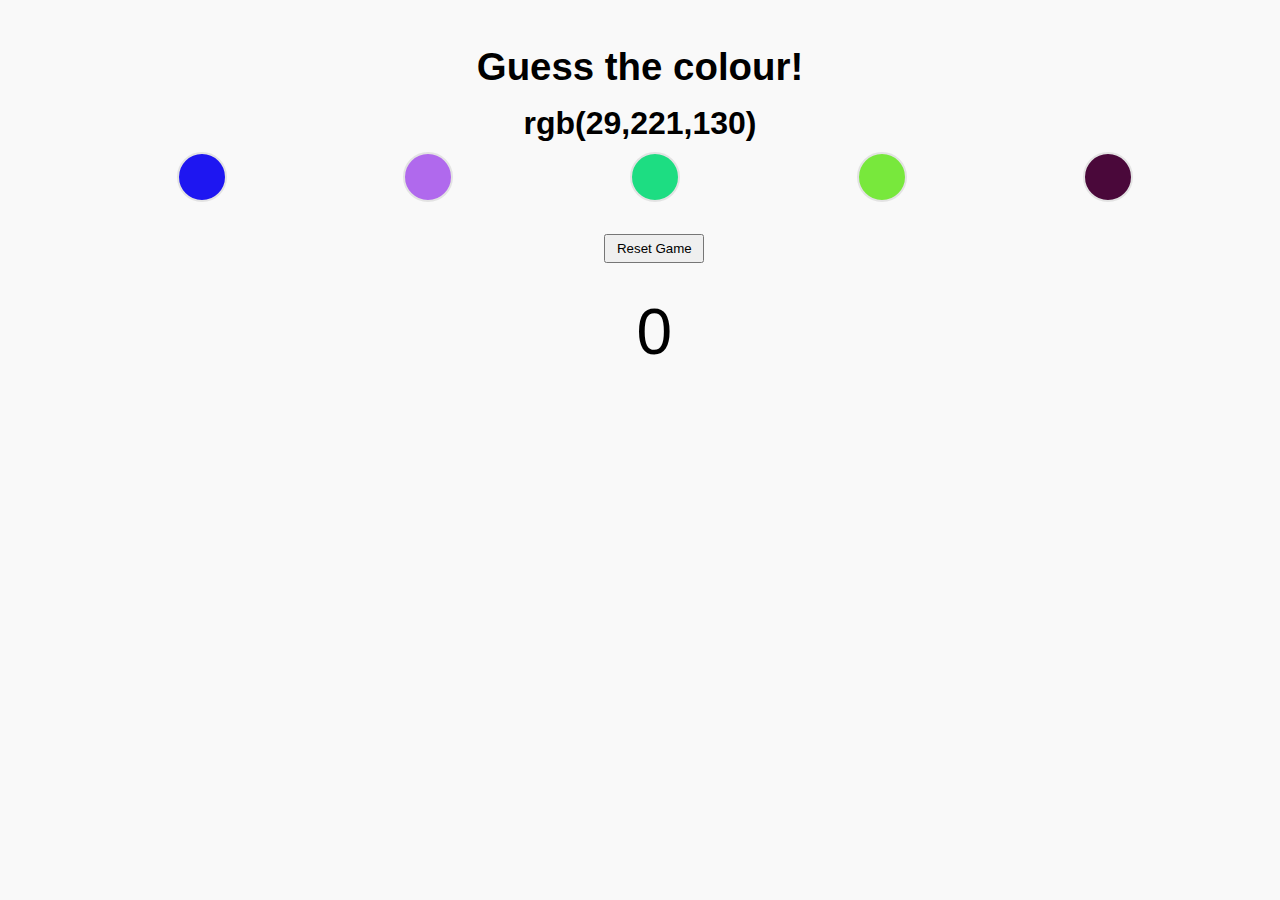
<file: Color Guess Game/index.html>
<!DOCTYPE html>
<html lang="en">
<head>
    <meta charset="UTF-8">
    <meta http-equiv="X-UA-Compatible" content="IE=edge">
    <meta name="viewport" content="width=device-width, initial-scale=1.0">
    <title>Guess The Colour</title>
    <link rel="stylesheet" href="style.css">
</head>
<body>
    <div class="container">
        <h2>Guess the colour!</h2>
        <h3>(190,177,23)</h3>
        <div class="colors">
    
        </div>
        <button>Reset Game</button>
        <div class="score">0</div>
    </div>
<script src="app.js"></script>
</body>
</html>
</file>
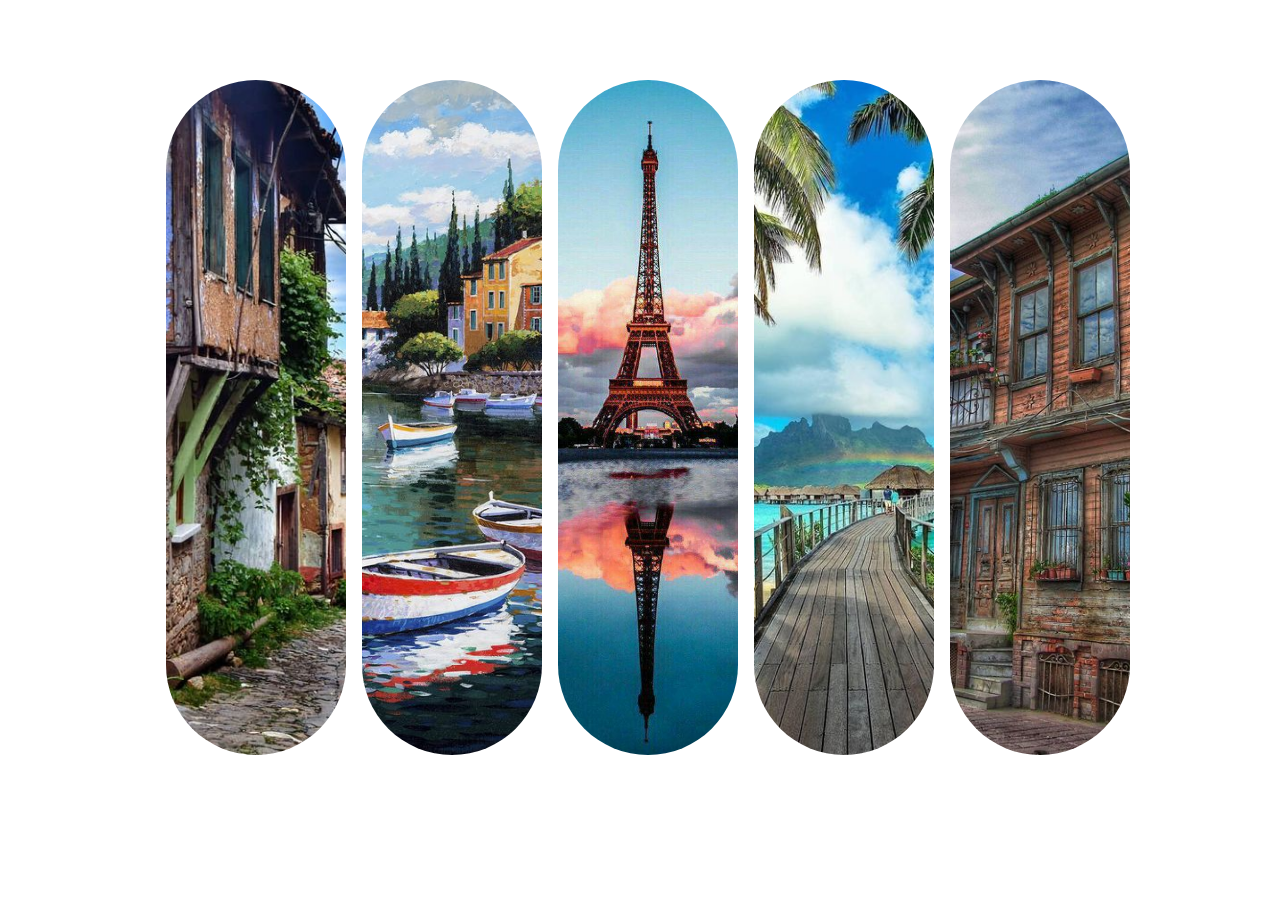
<file: Expanding Images/index.html>
<!DOCTYPE html>
<html lang="en">
  <head>
    <meta charset="UTF-8" />
    <meta http-equiv="X-UA-Compatible" content="IE=edge" />
    <meta name="viewport" content="width=device-width, initial-scale=1.0" />
    <title>Image Show</title>
    <link rel="stylesheet" href="style.css" />
  </head>
  <body>
    <div class="container">
      <div class="img-container">
        <img src="images/1.jpg" alt="" class="different-state" />
        <h2 class="close">Wooden Home</h2>
      </div>
      <div class="img-container">
        <img src="images/2.jpg" alt="" class="different-state" />
        <h2 class="close">Nature</h2>
      </div>
      <div class="img-container">
        <img src="images/3.jpg" alt="" class="different-state" />
        <h2 class="close">Paris</h2>
      </div>
      <div class="img-container">
        <img src="images/4.jpg" alt="" class="different-state" />
        <h2 class="close">Island</h2>
      </div>
      <div class="img-container">
        <img src="images/5.jpg" alt="" class="different-state" />
        <h2 class="close">Old Home</h2>
      </div>
    </div>
    <script src="app.js"></script>
  </body>
</html>
</file>
<file: Color Guess Game/style.css>
* {
  margin: 0;
  padding: 0;
  box-sizing: border-box;
  font-family: Arial, Helvetica, sans-serif;
}

body{
    background-color: #F9F9F9;
    transition: background-color 500ms linear;
}

.container {
  max-width: 1280px;
  margin: 5vh auto;
  display: flex;
  justify-content: center;
  flex-direction: column;
  align-items: center;
}
.container h2{
    font-size: 2.4rem;
}
.container h3{
    margin-top: 1rem;
    font-size: 2rem;
}

.colors{
    width: 100%;
    display: flex;
    justify-content: space-evenly;
    margin-top: .6rem;
}

.colors .color{
    width: 50px ;
    height: 50px;
    margin-left: 30px;
    border-radius: 50%;
    cursor:pointer;
    border: 2px solid #e3e3e3;
}

button{
    width: 100px;
    margin-top: 2rem;
    margin-left: 1.8rem;
    padding: 5px 10px;
}

.score{
 margin-top: 2rem;
 font-size: 4rem;   
 margin-left: 1.8rem;
}
</file>
<file: Expanding Images/style.css>
body {
  box-sizing: border-box;
  margin: 0;
  padding: 0;
  font-family: "Segoe UI", Tahoma, Geneva, Verdana, sans-serif;
}

.container {
  padding: 2rem;
  max-height: 90vh;
  margin-top: 3rem;
  display: flex;
  justify-content: center;
  align-items: center;
  transition: all 2s ease;
}

.img-container {
  margin-left: 1rem;
  transition: all 1s ease;
}

.img-container:hover{
    cursor: pointer;
    transform: scale(1.02);
}

.normal-img {
  width: 80vh;
  height: 75vh;
  border-radius: 2rem;
  border: none;
  box-shadow: rgba(0, 0, 0, 0.35) 0px 5px 15px;
  transition: all 1s ease;
  margin-top: 4.5rem;
}

.different-state {
 object-fit: cover;
  height: 75vh;
  width: 20vh;
  border-radius: 6rem;
  transition: all 1s ease;

}

.img-container h2 {
  position: relative;
  top: -85px;
  left: 40px;
  color: #fff;
}

.close{
    display: none;
}

.open{
    display:block;
}
</file>
